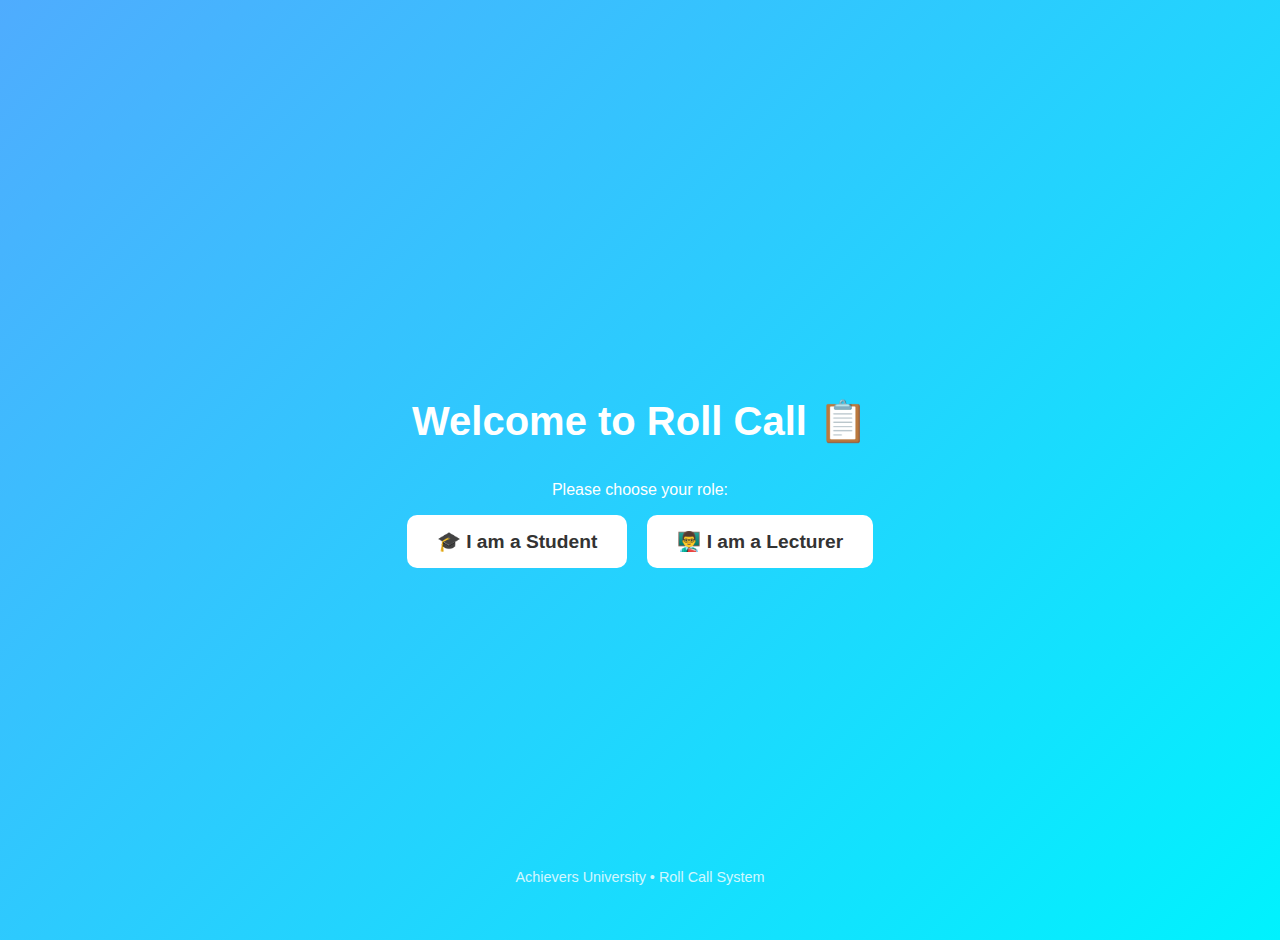
<file: index.html>
<!DOCTYPE html>
<html lang="en">
<head>
  <meta charset="UTF-8">
  <meta name="viewport" content="width=device-width, initial-scale=1.0">
  <title>Roll Call App</title>
  <link rel="stylesheet" href="style.css">
  <style>
    body {
      font-family: Arial, sans-serif;
      background: linear-gradient(135deg, #4facfe, #00f2fe);
      color: #fff;
      text-align: center;
      display: flex;
      flex-direction: column;
      justify-content: center;
      align-items: center;
      height: 100vh;
      margin: 0;
    }

    h1 {
      font-size: 2.5rem;
      margin-bottom: 20px;
    }

    .btn-container {
      display: flex;
      gap: 20px;
    }

    a {
      text-decoration: none;
    }

    .btn {
      background: #fff;
      color: #333;
      padding: 15px 30px;
      border-radius: 10px;
      font-size: 1.2rem;
      font-weight: bold;
      transition: 0.3s ease;
    }

    .btn:hover {
      background: #ffda77;
      transform: scale(1.05);
    }

    footer {
      position: absolute;
      bottom: 15px;
      font-size: 0.9rem;
      opacity: 0.8;
    }
  </style>
</head>
<body>
  <h1>Welcome to Roll Call 📋</h1>
  <p>Please choose your role:</p>

  <div class="btn-container">
    <a href="student-id.html" class="btn">🎓 I am a Student</a>
    <a href="lecturer-scan.html" class="btn">👨‍🏫 I am a Lecturer</a>
  </div>

  <footer>
    Achievers University • Roll Call System
  </footer>
</body>
</html>
</file>
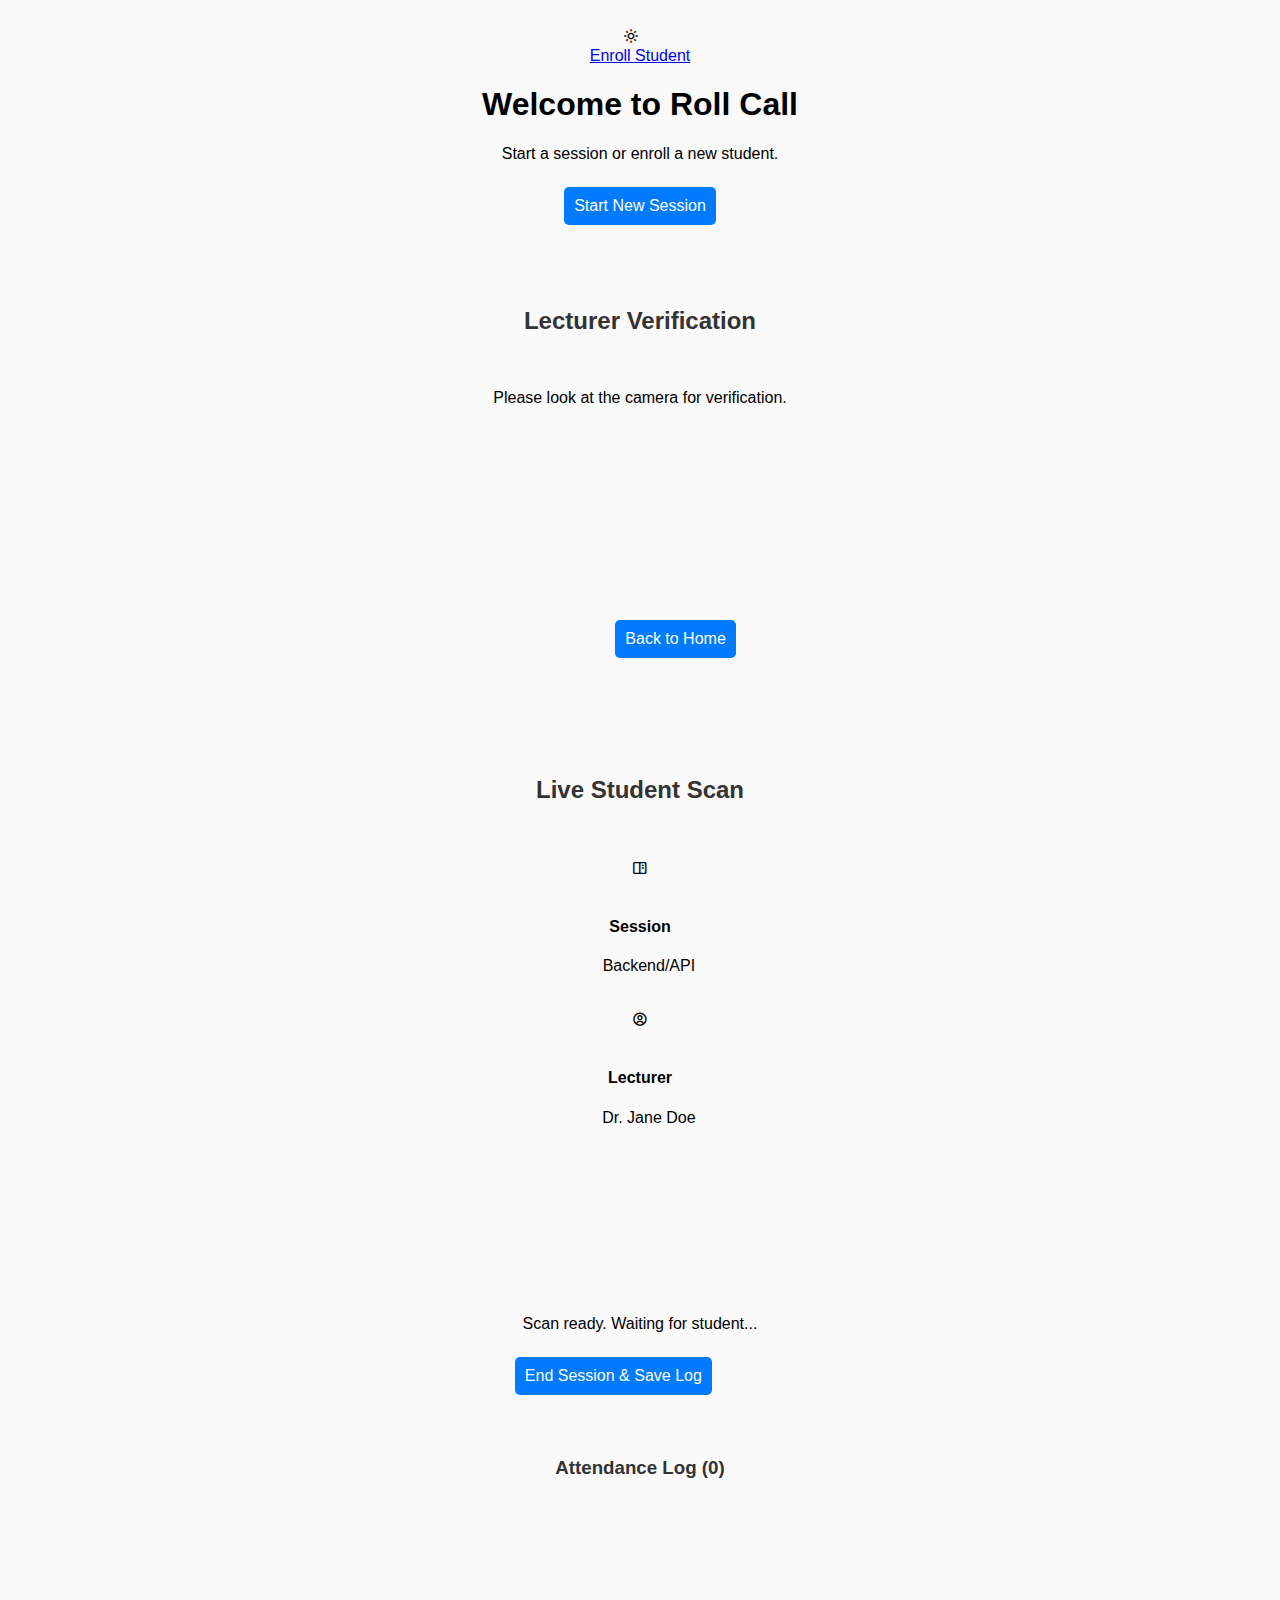
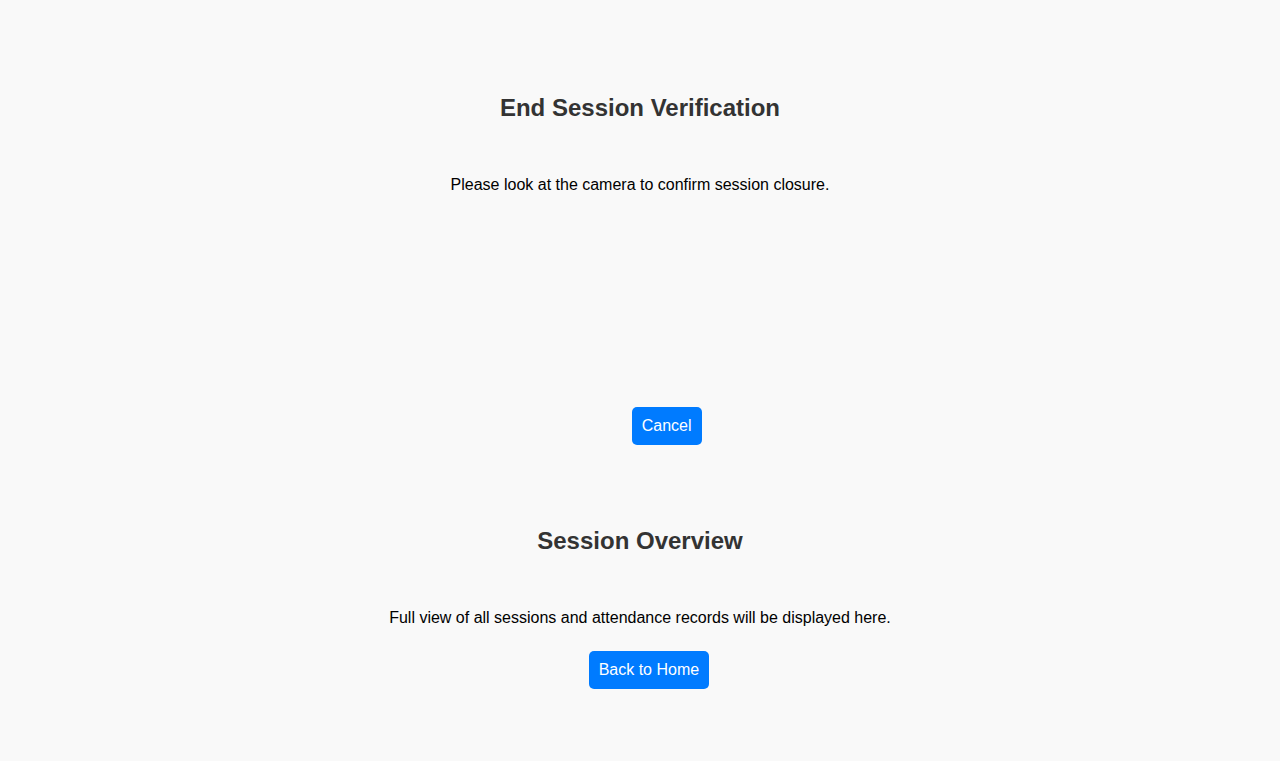
<file: frontend/pages/index.html>
<!DOCTYPE html>
<html lang="en">
<head>
<meta charset="UTF-8">
<meta name="viewport" content="width=device-width, initial-scale=1.0">
<title>Roll Call Demo</title>
<link rel="stylesheet" href="../style/style.css">
<link href='https://unpkg.com/boxicons@2.1.4/css/boxicons.min.css' rel='stylesheet'>
</head>
<body class="light">

<i id="themeToggle" class="theme-toggle bx bx-sun"></i>

        <section id="landing" class="page active">
    <a href="enroll.html" class="button-link" id="enroll-link">Enroll Student</a>
    <div class="page-content">
        <h1>Welcome to Roll Call</h1>
        <p>Start a session or enroll a new student.</p>
        <button id="startBtn">Start New Session</button> 
    </div>
</section>

        <section id="scan" class="page">
        <div class="page-content">
            <h2>Lecturer Verification</h2>
            <p class="feedback" id="scanFeedback">Please look at the camera for verification.</p>
            <video id="scanVideo" autoplay muted></video>
            <canvas id="scanCanvas" style="display: none;"></canvas>
            
            <div id="lecturerStatus" style="min-height: 20px; margin-top: 15px;">
            </div>
            
            <button class="backBtn" data-target="landing">Back to Home</button>
        </div>
    </section>

        <section id="attendance" class="page full-width-layout">
        <div class="attendance-main">
            <div class="camera-panel">
                <h2>Live Student Scan</h2>
                <div id="sessionInfoDisplay">
    <div class="info-item">
        <i class='bx bx-book-content'></i>
        <div class="info-text">
            <h4>Session</h4>
            <span id="sessionCourse">Backend/API</span>
        </div>
    </div>
    <div class="info-item">
        <i class='bx bx-user-circle'></i>
        <div class="info-text">
            <h4>Lecturer</h4>
            <span id="sessionLecturer">Dr. Jane Doe</span>
        </div>
    </div>
</div>
                <video id="studentScanVideo" autoplay muted></video>
                <p class="feedback" id="scanStatus">Scan ready. Waiting for student...</p>
<button id="endSessionBtn">End Session & Save Log</button>            </div>
            
            <div class="log-sidebar">
                <h3>Attendance Log (<span id="attendeeCount">0</span>)</h3>
                <ul id="attendanceList">
                    </ul>
            </div>
        </div>
    </section>

        <section id="endScan" class="page">
    <div class="page-content">
        <h2>End Session Verification</h2>
        <p class="feedback" id="endScanFeedback">Please look at the camera to confirm session closure.</p>
        <video id="endScanVideo" autoplay muted></video>
            <canvas id="endScanCanvas" style="display: none;"></canvas>
        
        <div id="endScanStatus" style="min-height: 20px; margin-top: 15px;">
            </div>
        
        <button class="backBtn" data-target="attendance">Cancel</button>
    </div>
</section>

        <section id="overview" class="page">
        <div class="page-content">
            <h2>Session Overview</h2>
            <p>Full view of all sessions and attendance records will be displayed here.</p>
            <button class="backBtn" data-target="landing">Back to Home</button>
        </div>
    </section>
    <script src="../js/page.js"></script>
    </body>
</html>
</file>
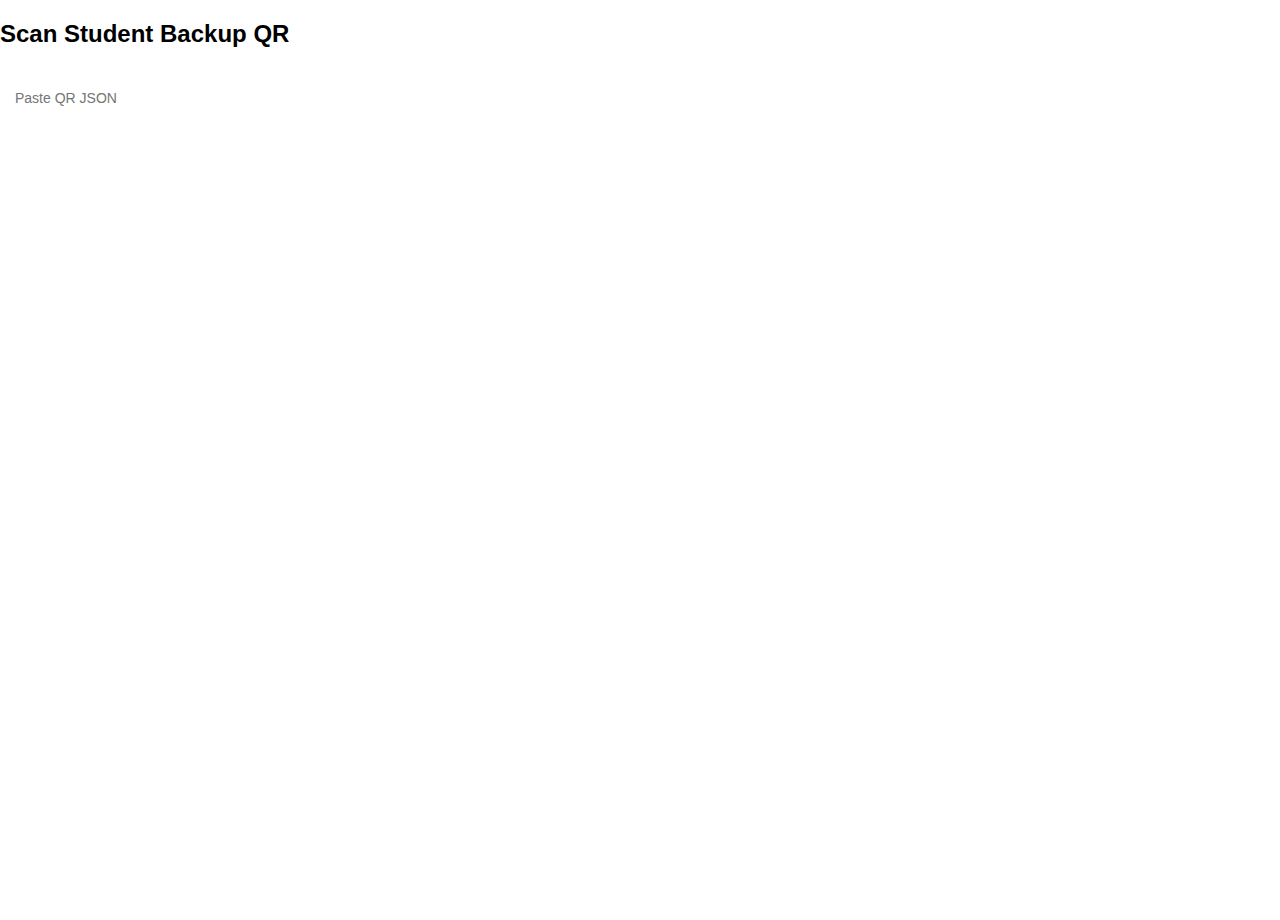
<file: archive/scanner.html>
<!DOCTYPE html>
<html lang="en">
<head>
  <meta charset="UTF-8">
  <title>Lecturer Scanner</title>
  <link rel="stylesheet" href="style.css">
</head>
<body>
 <h2>Scan Student Backup QR</h2>
<input type="text" id="qrInput" placeholder="Paste QR JSON">
<button onclick="verifyQr()">Verify QR</button>
<div id="result"></div>
<script src="scanner.js"></script>
</body>
</html>
</file>
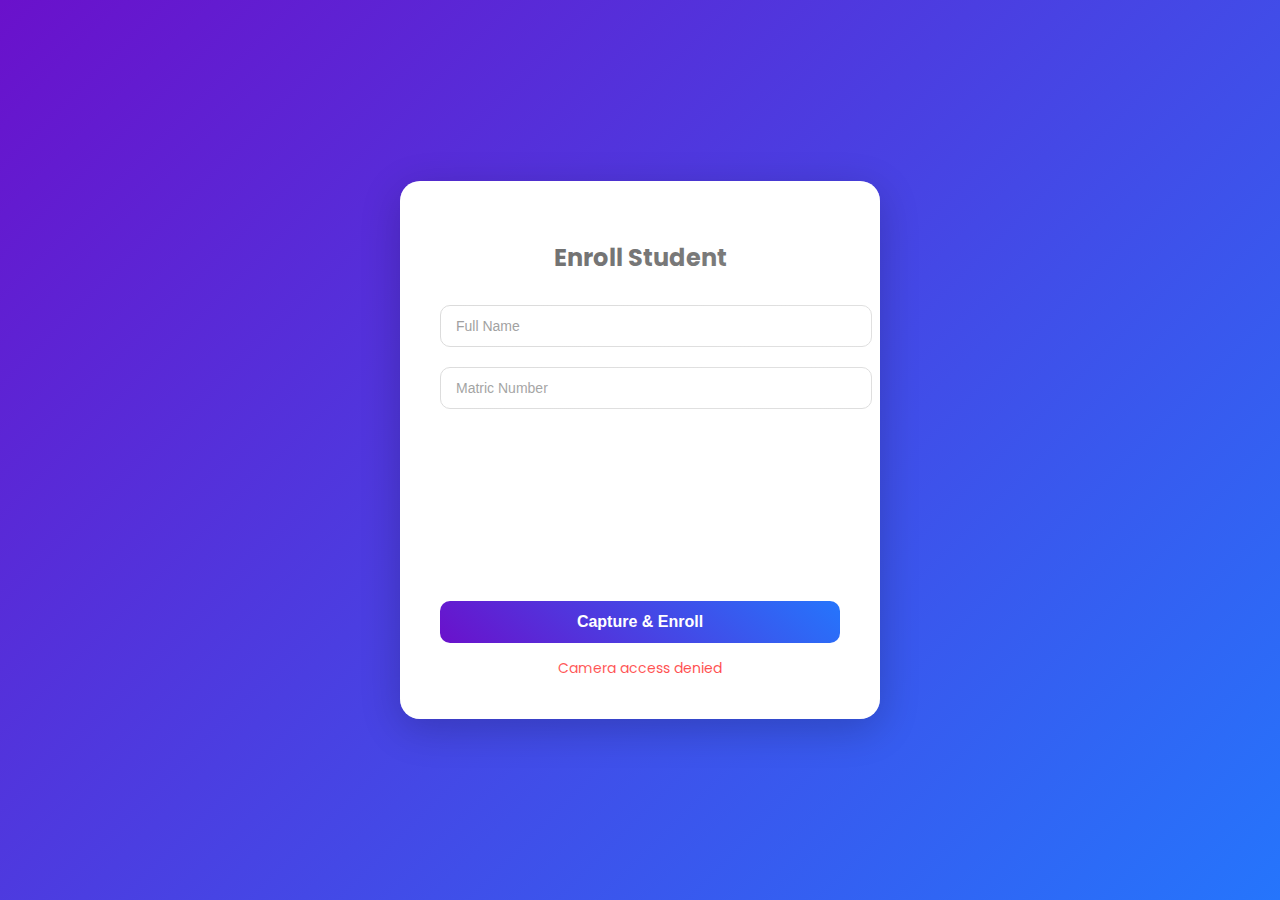
<file: frontend/archive/enroll.html>
<!DOCTYPE html>
<html lang="en">

<head>
    <meta charset="UTF-8">
    <meta name="viewport" content="width=device-width, initial-scale=1.0">
    <title>Face Attendance - Enroll</title>
    <link href="https://fonts.googleapis.com/css2?family=Poppins:wght@400;600&display=swap" rel="stylesheet">
    <style>
        body {
            margin: 0;
            font-family: 'Poppins', sans-serif;
            background: linear-gradient(135deg, #6a11cb, #2575fc);
            height: 100vh;
            display: flex;
            align-items: center;
            justify-content: center;
        }

        .card {
            background: #fff;
            padding: 40px;
            border-radius: 20px;
            box-shadow: 0 10px 40px rgba(0, 0, 0, 0.2);
            width: 400px;
            text-align: center;
            position: relative;
            overflow: hidden;
        }

        .card::before {
            content: '';
            position: absolute;
            top: -50%;
            left: -50%;
            width: 200%;
            height: 200%;
            background: linear-gradient(120deg, rgba(255, 255, 255, 0.1) 0%, rgba(255, 255, 255, 0.4) 50%, rgba(255, 255, 255, 0.1) 100%);
            transform: rotate(25deg);
            animation: shine 2s infinite;
        }

        @keyframes shine {
            0% {
                transform: rotate(25deg) translateX(-100%) translateY(-100%);
            }

            50% {
                transform: rotate(25deg) translateX(100%) translateY(100%);
            }

            100% {
                transform: rotate(25deg) translateX(-100%) translateY(-100%);
            }
        }

        h2 {
            margin-bottom: 20px;
            color: #333;
        }

        input[type="text"] {
            width: 100%;
            padding: 12px 15px;
            margin: 10px 0;
            border-radius: 10px;
            border: 1px solid #ccc;
            font-size: 14px;
            transition: all 0.3s ease;
        }

        input[type="text"]:focus {
            outline: none;
            border-color: #6a11cb;
            box-shadow: 0 0 10px rgba(106, 17, 203, 0.4);
        }

        button {
            width: 100%;
            padding: 12px;
            margin-top: 15px;
            background: linear-gradient(45deg, #6a11cb, #2575fc);
            border: none;
            border-radius: 10px;
            color: #fff;
            font-weight: 600;
            font-size: 16px;
            cursor: pointer;
            position: relative;
            overflow: hidden;
            transition: all 0.3s ease;
        }

        button:hover {
            transform: scale(1.05);
        }

        .message {
            margin-top: 15px;
            font-size: 14px;
            min-height: 20px;
        }

        video {
            border-radius: 10px;
            margin-top: 10px;
            width: 100%;
        }
    </style>
</head>

<body>

    <div class="card">
        <h2>Enroll Student</h2>
        <input type="text" id="name" placeholder="Full Name" required>
        <input type="text" id="matric_no" placeholder="Matric Number" required>
        <video id="video" autoplay playsinline></video>
        <button id="captureBtn">Capture & Enroll</button>
        <div class="message" id="message"></div>
    </div>

    <script>
        const video = document.getElementById('video');
        const captureBtn = document.getElementById('captureBtn');
        const messageEl = document.getElementById('message');

        // Access webcam
        navigator.mediaDevices.getUserMedia({ video: true })
            .then(stream => { video.srcObject = stream; })
            .catch(err => { messageEl.textContent = 'Camera access denied'; messageEl.style.color = "red"; });

        // Capture frame and send to backend
        captureBtn.addEventListener('click', async () => {
            const name = document.getElementById('name').value.trim();
            const matric_no = document.getElementById('matric_no').value.trim();
            if (!name || !matric_no) {
                messageEl.textContent = "Fill all fields";
                messageEl.style.color = "red";
                return;
            }

            // Make sure video has loaded
            if (video.videoWidth === 0 || video.videoHeight === 0) {
                messageEl.textContent = "Video not ready. Try again.";
                messageEl.style.color = "red";
                return;
            }

            // Draw video frame to canvas
            const canvas = document.createElement('canvas');
            canvas.width = video.videoWidth;
            canvas.height = video.videoHeight;
            const ctx = canvas.getContext('2d');
            ctx.drawImage(video, 0, 0, canvas.width, canvas.height);

            canvas.toBlob(async (blob) => {
                const formData = new FormData();
                formData.append('name', name);
                formData.append('matric_no', matric_no);
                formData.append('file', blob, 'capture.jpg');

                messageEl.textContent = "Uploading...";
                messageEl.style.color = "black";

                try {
                    const res = await fetch("http://localhost:8000/students/enroll", {
                        method: "POST",
                        body: formData
                    });

                    const result = await res.json();

                    if (result.student_id) {
                        messageEl.textContent = `Success! Student ID: ${result.student_id}`;
                        messageEl.style.color = "green";

                        // Clear inputs
                        document.getElementById('name').value = "";
                        document.getElementById('matric_no').value = "";
                    } else if (result.error) {
                        messageEl.textContent = `Error: ${result.error}`;
                        messageEl.style.color = "red";
                    } else {
                        messageEl.textContent = "Unknown response from server";
                        messageEl.style.color = "red";
                    }

                } catch (err) {
                    messageEl.textContent = `Error: ${err.message}`;
                    messageEl.style.color = "red";
                }
            }, 'image/jpeg', 0.95);
        });
    </script>

</body>

</html>
</file>
<file: style.css>
body {
  font-family: Arial, sans-serif;
  text-align: center;
  padding: 20px;
  background: #f9f9f9;
}

h2, h3 {
  color: #333;
}

input, button {
  padding: 10px;
  margin: 8px;
  font-size: 16px;
}

button {
  cursor: pointer;
  background: #007BFF;
  color: white;
  border: none;
  border-radius: 5px;
}

button:hover {
  background: #0056b3;
}

#qrcode {
  margin-top: 20px;
}
</file>
<file: frontend/style/style.css>
body {
  font-family: Arial, sans-serif;
  text-align: center;
  padding: 20px;
  background: #f9f9f9;
}

h2, h3 {
  color: #333;
}

input, button {
  padding: 10px;
  margin: 8px;
  font-size: 16px;
}

button {
  cursor: pointer;
  background: #007BFF;
  color: white;
  border: none;
  border-radius: 5px;
}

button:hover {
  background: #0056b3;
}

#qrcode {
  margin-top: 20px;
}
</file>
<file: archive/style.css>
/* ======================== */
/* === THEME VARIABLES === */
/* ======================== */

/* The complex SVG pattern provided by the user, URL-encoded */
/* Note: The 'fill' property needs to be modified in the data URI for theming. */
/* Original fill='%23000000' (black) */
:root {
    --svg-pattern: url("data:image/svg+xml,%3Csvg xmlns='http://www.w3.org/2000/svg' viewBox='0 0 304 304' width='304' height='304'%3E%3Cpath fill='[FILL_COLOR]' fill-opacity='1' d='M44.1 224a5 5 0 1 1 0 2H0v-2h44.1zm160 48a5 5 0 1 1 0 2H82v-2h122.1zm57.8-46a5 5 0 1 1 0-2H304v2h-42.1zm0 16a5 5 0 1 1 0-2H304v2h-42.1zm6.2-114a5 5 0 1 1 0 2h-86.2a5 5 0 1 1 0-2h86.2zm-256-48a5 5 0 1 1 0 2H0v-2h12.1zm185.8 34a5 5 0 1 1 0-2h86.2a5 5 0 1 1 0 2h-86.2zM258 12.1a5 5 0 1 1-2 0V0h2v12.1zm-64 208a5 5 0 1 1-2 0v-54.2a5 5 0 1 1 2 0v54.2zm48-198.2V80h62v2h-64V21.9a5 5 0 1 1 2 0zm16 16V64h46v2h-48V37.9a5 5 0 1 1 2 0zm-128 96V208h16v12.1a5 5 0 1 1-2 0V210h-16v-76.1a5 5 0 1 1 2 0zm-5.9-21.9a5 5 0 1 1 0 2H114v48H85.9a5 5 0 1 1 0-2H112v-48h12.1zm-6.2 130a5 5 0 1 1 0-2H176v-74.1a5 5 0 1 1 2 0V242h-60.1zm-16-64a5 5 0 1 1 0-2H114v48h10.1a5 5 0 1 1 0 2H112v-48h-10.1zM66 284.1a5 5 0 1 1-2 0V274H50v30h-2v-32h18v12.1zM236.1 176a5 5 0 1 1 0 2H226v94h48v32h-2v-30h-48v-98h12.1zm25.8-30a5 5 0 1 1 0-2H274v44.1a5 5 0 1 1-2 0V146h-10.1zm-64 96a5 5 0 1 1 0-2H208v-80h16v-14h-42.1a5 5 0 1 1 0-2H226v18h-16v80h-12.1zm86.2-210a5 5 0 1 1 0 2H272V0h2v32h10.1zM98 101.9V146H53.9a5 5 0 1 1 0-2H96v-42.1a5 5 0 1 1 2 0zM53.9 34a5 5 0 1 1 0-2H80V0h2v34H53.9zm60.1 3.9V66H82v64H69.9a5 5 0 1 1 0-2H80V64h32V37.9a5 5 0 1 1 2 0zM101.9 82a5 5 0 1 1 0-2H128V37.9a5 5 0 1 1 2 0V82h-28.1zm16-64a5 5 0 1 1 0-2H146v44.1a5 5 0 1 1-2 0V18h-26.1zm102.2 270a5 5 0 1 1 0 2H98v14h-2v-16h124.1zM242 149.9V160h16v34h-16v62h48v48h-2v-46h-48v-66h16v-30h-16v-12.1a5 5 0 1 1 2 0zM53.9 18a5 5 0 1 1 0-2H64V2H48V0h18v18H53.9zm112 32a5 5 0 1 1 0-2H192V0h50v2h-48v48h-28.1zm-48-48a5 5 0 0 1-9.8-2h2.07a3 3 0 1 0 5.66 0H178v34h-18V21.9a5 5 0 1 1 2 0V32h14V2h-58.1zm0 96a5 5 0 1 1 0-2H137l32-32h39V21.9a5 5 0 1 1 2 0V66h-40.17l-32 32H117.9zm28.1 90.1a5 5 0 1 1-2 0v-76.51L175.59 80H224V21.9a5 5 0 1 1 2 0V82h-49.59L146 112.41v75.69zm16 32a5 5 0 1 1-2 0v-99.51L184.59 96H300.1a5 5 0 0 1 3.9-3.9v2.07a3 3 0 0 0 0 5.66v2.07a5 5 0 0 1-3.9-3.9H185.41L162 121.41v98.69zm-144-64a5 5 0 1 1-2 0v-3.51l48-48V48h32V0h2v50H66v55.41l-48 48v2.69zM50 53.9v43.51l-48 48V208h26.1a5 5 0 1 1 0 2H0v-65.41l48-48V53.9a5 5 0 1 1 2 0zm-16 16V89.41l-34 34v-2.82l32-32V69.9a5 5 0 1 1 2 0zM12.1 32a5 5 0 1 1 0 2H9.41L0 43.41V40.6L8.59 32h3.51zm265.8 18a5 5 0 1 1 0-2h18.69l7.41-7.41v2.82L297.41 50H277.9zm-16 160a5 5 0 1 1 0-2H288v-71.41l16-16v2.82l-14 14V210h-28.1zm-208 32a5 5 0 1 1 0-2H64v-22.59L40.59 194H21.9a5 5 0 1 1 0-2H41.41L66 216.59V242H53.9zm150.2 14a5 5 0 1 1 0 2H96v-56.6L56.6 162H37.9a5 5 0 1 1 0-2h19.5L98 200.6V256h106.1zm-150.2 2a5 5 0 1 1 0-2H80v-46.59L48.59 178H21.9a5 5 0 1 1 0-2H49.41L82 208.59V258H53.9zM34 39.8v1.61L9.41 66H0v-2h8.59L32 40.59V0h2v39.8zM2 300.1a5 5 0 0 1 3.9 3.9H3.83A3 3 0 0 0 0 302.17V256h18v48h-2v-46H2v42.1zM34 241v63h-2v-62H0v-2h34v1zM17 18H0v-2h16V0h2v18h-1zm273-2h14v2h-16V0h2v16zm-32 273v15h-2v-14h-14v14h-2v-16h18v1zM0 92.1A5.02 5.02 0 0 1 6 97a5 5 0 0 1-6 4.9v-2.07a3 3 0 1 0 0-5.66V92.1zM80 272h2v32h-2v-32zm37.9 32h-2.07a3 3 0 0 0-5.66 0h-2.07a5 5 0 0 1 9.8 0zM5.9 0A5.02 5.02 0 0 1 0 5.9V3.83A3 3 0 0 0 3.83 0H5.9zm294.2 0h2.07A3 3 0 0 0 304 3.83V5.9a5 5 0 0 1-3.9-5.9zm3.9 300.1v2.07a3 3 0 0 0-1.83 1.83h-2.07a5 5 0 0 1 3.9-3.9zM97 100a3 3 0 1 0 0-6 3 3 0 0 0 0 6zm0-16a3 3 0 1 0 0-6 3 3 0 0 0 0 6zm16 16a3 3 0 1 0 0-6 3 3 0 0 0 0 6zm16 16a3 3 0 1 0 0-6 3 3 0 0 0 0 6zm0 16a3 3 0 1 0 0-6 3 3 0 0 0 0 6zm-48 32a3 3 0 1 0 0-6 3 3 0 0 0 0 6zm16 16a3 3 0 1 0 0-6 3 3 0 0 0 0 6zm32 48a3 3 0 1 0 0-6 3 3 0 0 0 0 6zm-16 16a3 3 0 1 0 0-6 3 3 0 0 0 0 6zm32-16a3 3 0 1 0 0-6 3 3 0 0 0 0 6zm0-32a3 3 0 1 0 0-6 3 3 0 0 0 0 6zm16 32a3 3 0 1 0 0-6 3 3 0 0 0 0 6zm32 16a3 3 0 1 0 0-6 3 3 0 0 0 0 6zm0-16a3 3 0 1 0 0-6 3 3 0 0 0 0 6zm-16-64a3 3 0 1 0 0-6 3 3 0 0 0 0 6zm16 0a3 3 0 1 0 0-6 3 3 0 0 0 0 6zm16 96a3 3 0 1 0 0-6 3 3 0 0 0 0 6zm0 16a3 3 0 1 0 0-6 3 3 0 0 0 0 6zm16 16a3 3 0 1 0 0-6 3 3 0 0 0 0 6zm16-144a3 3 0 1 0 0-6 3 3 0 0 0 0 6zm0 32a3 3 0 1 0 0-6 3 3 0 0 0 0 6zm16-32a3 3 0 1 0 0-6 3 3 0 0 0 0 6zm16-16a3 3 0 1 0 0-6 3 3 0 0 0 0 6zm-96 0a3 3 0 1 0 0-6 3 3 0 0 0 0 6zm0 16a3 3 0 1 0 0-6 3 3 0 0 0 0 6zm16-32a3 3 0 1 0 0-6 3 3 0 0 0 0 6zm96 0a3 3 0 1 0 0-6 3 3 0 0 0 0 6zm-16-64a3 3 0 1 0 0-6 3 3 0 0 0 0 6zm16-16a3 3 0 1 0 0-6 3 3 0 0 0 0 6zm-32 0a3 3 0 1 0 0-6 3 3 0 0 0 0 6zm0-16a3 3 0 1 0 0-6 3 3 0 0 0 0 6zm-16 0a3 3 0 1 0 0-6 3 3 0 0 0 0 6zm-16 0a3 3 0 1 0 0-6 3 3 0 0 0 0 6zm-16 0a3 3 0 1 0 0-6 3 3 0 0 0 0 6zM49 36a3 3 0 1 0 0-6 3 3 0 0 0 0 6zm-32 0a3 3 0 1 0 0-6 3 3 0 0 0 0 6zm32 16a3 3 0 1 0 0-6 3 3 0 0 0 0 6zM33 68a3 3 0 1 0 0-6 3 3 0 0 0 0 6zm16-48a3 3 0 1 0 0-6 3 3 0 0 0 0 6zm0 240a3 3 0 1 0 0-6 3 3 0 0 0 0 6zm16 32a3 3 0 1 0 0-6 3 3 0 0 0 0 6zm-16-64a3 3 0 1 0 0-6 3 3 0 0 0 0 6zm0 16a3 3 0 1 0 0-6 3 3 0 0 0 0 6zm-16-32a3 3 0 1 0 0-6 3 3 0 0 0 0 6zm80-176a3 3 0 1 0 0-6 3 3 0 0 0 0 6zm16 0a3 3 0 1 0 0-6 3 3 0 0 0 0 6zm-16-16a3 3 0 1 0 0-6 3 3 0 0 0 0 6zm32 48a3 3 0 1 0 0-6 3 3 0 0 0 0 6zm16-16a3 3 0 1 0 0-6 3 3 0 0 0 0 6zm0-32a3 3 0 1 0 0-6 3 3 0 0 0 0 6zm112 176a3 3 0 1 0 0-6 3 3 0 0 0 0 6zm-16 16a3 3 0 1 0 0-6 3 3 0 0 0 0 6zm0 16a3 3 0 1 0 0-6 3 3 0 0 0 0 6zm0 16a3 3 0 1 0 0-6 3 3 0 0 0 0 6zM17 180a3 3 0 1 0 0-6 3 3 0 0 0 0 6zm0 16a3 3 0 1 0 0-6 3 3 0 0 0 0 6zm0-32a3 3 0 1 0 0-6 3 3 0 0 0 0 6zm16 0a3 3 0 1 0 0-6 3 3 0 0 0 0 6zM17 84a3 3 0 1 0 0-6 3 3 0 0 0 0 6zm32 64a3 3 0 1 0 0-6 3 3 0 0 0 0 6zm16-16a3 3 0 1 0 0-6 3 3 0 0 0 0 6z'%3E%3C/path%3E%3C/svg%3E") no-repeat;
    --svg-size: 304px 304px;
}

/* ---------------------------------------------------- */
/* --- LIGHT MODE: White background, subtle grey pattern --- */
/* ---------------------------------------------------- */
.light {
    --bg-color: #ffffff;
    --text-color: #333;
    --input-bg: #fff;
    --input-border: #ccc;
    --card-bg: #fff;
    --shadow-color: rgba(0, 0, 0, 0.2);
    --primary-color: #007BFF;
    --primary-hover: #0056b3;
    
    /* Light grey fill for the SVG pattern (%23f0f0f0) */
    background-color: var(--bg-color);
    background-image: var(--svg-pattern, url("data:image/svg+xml,%3Csvg xmlns='http://www.w3.org/2000/svg' viewBox='0 0 304 304' width='304' height='304'%3E%3Cpath fill='%23f0f0f0' fill-opacity='1' d='M44.1 224a5 5 0 1 1 0 2H0v-2h44.1zm160 48a5 5 0 1 1 0 2H82v-2h122.1zm57.8-46a5 5 0 1 1 0-2H304v2h-42.1zm0 16a5 5 0 1 1 0-2H304v2h-42.1zm6.2-114a5 5 0 1 1 0 2h-86.2a5 5 0 1 1 0-2h86.2zm-256-48a5 5 0 1 1 0 2H0v-2h12.1zm185.8 34a5 5 0 1 1 0-2h86.2a5 5 0 1 1 0 2h-86.2zM258 12.1a5 5 0 1 1-2 0V0h2v12.1zm-64 208a5 5 0 1 1-2 0v-54.2a5 5 0 1 1 2 0v54.2zm48-198.2V80h62v2h-64V21.9a5 5 0 1 1 2 0zm16 16V64h46v2h-48V37.9a5 5 0 1 1 2 0zm-128 96V208h16v12.1a5 5 0 1 1-2 0V210h-16v-76.1a5 5 0 1 1 2 0zm-5.9-21.9a5 5 0 1 1 0 2H114v48H85.9a5 5 0 1 1 0-2H112v-48h12.1zm-6.2 130a5 5 0 1 1 0-2H176v-74.1a5 5 0 1 1 2 0V242h-60.1zm-16-64a5 5 0 1 1 0-2H114v48h10.1a5 5 0 1 1 0 2H112v-48h-10.1zM66 284.1a5 5 0 1 1-2 0V274H50v30h-2v-32h18v12.1zM236.1 176a5 5 0 1 1 0 2H226v94h48v32h-2v-30h-48v-98h12.1zm25.8-30a5 5 0 1 1 0-2H274v44.1a5 5 0 1 1-2 0V146h-10.1zm-64 96a5 5 0 1 1 0-2H208v-80h16v-14h-42.1a5 5 0 1 1 0-2H226v18h-16v80h-12.1zm86.2-210a5 5 0 1 1 0 2H272V0h2v32h10.1zM98 101.9V146H53.9a5 5 0 1 1 0-2H96v-42.1a5 5 0 1 1 2 0zM53.9 34a5 5 0 1 1 0-2H80V0h2v34H53.9zm60.1 3.9V66H82v64H69.9a5 5 0 1 1 0-2H80V64h32V37.9a5 5 0 1 1 2 0zM101.9 82a5 5 0 1 1 0-2H128V37.9a5 5 0 1 1 2 0V82h-28.1zm16-64a5 5 0 1 1 0-2H146v44.1a5 5 0 1 1-2 0V18h-26.1zm102.2 270a5 5 0 1 1 0 2H98v14h-2v-16h124.1zM242 149.9V160h16v34h-16v62h48v48h-2v-46h-48v-66h16v-30h-16v-12.1a5 5 0 1 1 2 0zM53.9 18a5 5 0 1 1 0-2H64V2H48V0h18v18H53.9zm112 32a5 5 0 1 1 0-2H192V0h50v2h-48v48h-28.1zm-48-48a5 5 0 0 1-9.8-2h2.07a3 3 0 1 0 5.66 0H178v34h-18V21.9a5 5 0 1 1 2 0V32h14V2h-58.1zm0 96a5 5 0 1 1 0-2H137l32-32h39V21.9a5 5 0 1 1 2 0V66h-40.17l-32 32H117.9zm28.1 90.1a5 5 0 1 1-2 0v-76.51L175.59 80H224V21.9a5 5 0 1 1 2 0V82h-49.59L146 112.41v75.69zm16 32a5 5 0 1 1-2 0v-99.51L184.59 96H300.1a5 5 0 0 1 3.9-3.9v2.07a3 3 0 0 0 0 5.66v2.07a5 5 0 0 1-3.9-3.9H185.41L162 121.41v98.69zm-144-64a5 5 0 1 1-2 0v-3.51l48-48V48h32V0h2v50H66v55.41l-48 48v2.69zM50 53.9v43.51l-48 48V208h26.1a5 5 0 1 1 0 2H0v-65.41l48-48V53.9a5 5 0 1 1 2 0zm-16 16V89.41l-34 34v-2.82l32-32V69.9a5 5 0 1 1 2 0zM12.1 32a5 5 0 1 1 0 2H9.41L0 43.41V40.6L8.59 32h3.51zm265.8 18a5 5 0 1 1 0-2h18.69l7.41-7.41v2.82L297.41 50H277.9zm-16 160a5 5 0 1 1 0-2H288v-71.41l16-16v2.82l-14 14V210h-28.1zm-208 32a5 5 0 1 1 0-2H64v-22.59L40.59 194H21.9a5 5 0 1 1 0-2H41.41L66 216.59V242H53.9zm150.2 14a5 5 0 1 1 0 2H96v-56.6L56.6 162H37.9a5 5 0 1 1 0-2h19.5L98 200.6V256h106.1zm-150.2 2a5 5 0 1 1 0-2H80v-46.59L48.59 178H21.9a5 5 0 1 1 0-2H49.41L82 208.59V258H53.9zM34 39.8v1.61L9.41 66H0v-2h8.59L32 40.59V0h2v39.8zM2 300.1a5 5 0 0 1 3.9 3.9H3.83A3 3 0 0 0 0 302.17V256h18v48h-2v-46H2v42.1zM34 241v63h-2v-62H0v-2h34v1zM17 18H0v-2h16V0h2v18h-1zm273-2h14v2h-16V0h2v16zm-32 273v15h-2v-14h-14v14h-2v-16h18v1zM0 92.1A5.02 5.02 0 0 1 6 97a5 5 0 0 1-6 4.9v-2.07a3 3 0 1 0 0-5.66V92.1zM80 272h2v32h-2v-32zm37.9 32h-2.07a3 3 0 0 0-5.66 0h-2.07a5 5 0 0 1 9.8 0zM5.9 0A5.02 5.02 0 0 1 0 5.9V3.83A3 3 0 0 0 3.83 0H5.9zm294.2 0h2.07A3 3 0 0 0 304 3.83V5.9a5 5 0 0 1-3.9-5.9zm3.9 300.1v2.07a3 3 0 0 0-1.83 1.83h-2.07a5 5 0 0 1 3.9-3.9zM97 100a3 3 0 1 0 0-6 3 3 0 0 0 0 6zm0-16a3 3 0 1 0 0-6 3 3 0 0 0 0 6zm16 16a3 3 0 1 0 0-6 3 3 0 0 0 0 6zm16 16a3 3 0 1 0 0-6 3 3 0 0 0 0 6zm0 16a3 3 0 1 0 0-6 3 3 0 0 0 0 6zm-48 32a3 3 0 1 0 0-6 3 3 0 0 0 0 6zm16 16a3 3 0 1 0 0-6 3 3 0 0 0 0 6zm32 48a3 3 0 1 0 0-6 3 3 0 0 0 0 6zm-16 16a3 3 0 1 0 0-6 3 3 0 0 0 0 6zm32-16a3 3 0 1 0 0-6 3 3 0 0 0 0 6zm0-32a3 3 0 1 0 0-6 3 3 0 0 0 0 6zm16 32a3 3 0 1 0 0-6 3 3 0 0 0 0 6zm32 16a3 3 0 1 0 0-6 3 3 0 0 0 0 6zm0-16a3 3 0 1 0 0-6 3 3 0 0 0 0 6zm-16-64a3 3 0 1 0 0-6 3 3 0 0 0 0 6zm16 0a3 3 0 1 0 0-6 3 3 0 0 0 0 6zm16 96a3 3 0 1 0 0-6 3 3 0 0 0 0 6zm0 16a3 3 0 1 0 0-6 3 3 0 0 0 0 6zm16 16a3 3 0 1 0 0-6 3 3 0 0 0 0 6zm16-144a3 3 0 1 0 0-6 3 3 0 0 0 0 6zm0 32a3 3 0 1 0 0-6 3 3 0 0 0 0 6zm16-32a3 3 0 1 0 0-6 3 3 0 0 0 0 6zm16-16a3 3 0 1 0 0-6 3 3 0 0 0 0 6zm-96 0a3 3 0 1 0 0-6 3 3 0 0 0 0 6zm0 16a3 3 0 1 0 0-6 3 3 0 0 0 0 6zm16-32a3 3 0 1 0 0-6 3 3 0 0 0 0 6zm96 0a3 3 0 1 0 0-6 3 3 0 0 0 0 6zm-16-64a3 3 0 1 0 0-6 3 3 0 0 0 0 6zm16-16a3 3 0 1 0 0-6 3 3 0 0 0 0 6zm-32 0a3 3 0 1 0 0-6 3 3 0 0 0 0 6zm0-16a3 3 0 1 0 0-6 3 3 0 0 0 0 6zm-16 0a3 3 0 1 0 0-6 3 3 0 0 0 0 6zm-16 0a3 3 0 1 0 0-6 3 3 0 0 0 0 6zm-16 0a3 3 0 1 0 0-6 3 3 0 0 0 0 6zM49 36a3 3 0 1 0 0-6 3 3 0 0 0 0 6zm-32 0a3 3 0 1 0 0-6 3 3 0 0 0 0 6zm32 16a3 3 0 1 0 0-6 3 3 0 0 0 0 6zM33 68a3 3 0 1 0 0-6 3 3 0 0 0 0 6zm16-48a3 3 0 1 0 0-6 3 3 0 0 0 0 6zm0 240a3 3 0 1 0 0-6 3 3 0 0 0 0 6zm16 32a3 3 0 1 0 0-6 3 3 0 0 0 0 6zm-16-64a3 3 0 1 0 0-6 3 3 0 0 0 0 6zm0 16a3 3 0 1 0 0-6 3 3 0 0 0 0 6zm-16-32a3 3 0 1 0 0-6 3 3 0 0 0 0 6zm80-176a3 3 0 1 0 0-6 3 3 0 0 0 0 6zm16 0a3 3 0 1 0 0-6 3 3 0 0 0 0 6zm-16-16a3 3 0 1 0 0-6 3 3 0 0 0 0 6zm32 48a3 3 0 1 0 0-6 3 3 0 0 0 0 6zm16-16a3 3 0 1 0 0-6 3 3 0 0 0 0 6zm0-32a3 3 0 1 0 0-6 3 3 0 0 0 0 6zm112 176a3 3 0 1 0 0-6 3 3 0 0 0 0 6zm-16 16a3 3 0 1 0 0-6 3 3 0 0 0 0 6zm0 16a3 3 0 1 0 0-6 3 3 0 0 0 0 6zm0 16a3 3 0 1 0 0-6 3 3 0 0 0 0 6zM17 180a3 3 0 1 0 0-6 3 3 0 0 0 0 6zm0 16a3 3 0 1 0 0-6 3 3 0 0 0 0 6zm0-32a3 3 0 1 0 0-6 3 3 0 0 0 0 6zm16 0a3 3 0 1 0 0-6 3 3 0 0 0 0 6zM17 84a3 3 0 1 0 0-6 3 3 0 0 0 0 6zm32 64a3 3 0 1 0 0-6 3 3 0 0 0 0 6zm16-16a3 3 0 1 0 0-6 3 3 0 0 0 0 6z'%3E%3C/path%3E%3C/svg%3E"));
    background-repeat: repeat;
    background-size: var(--svg-size);
}

/* --------------------------------------------------- */
/* --- DARK MODE: Dark background, darker grey pattern --- */
/* --------------------------------------------------- */
.dark {
    --bg-color: #121212;
    --text-color: #e0e0e0;
    --input-bg: #2b2b2b;
    --input-border: #444;
    --card-bg: #1e1e1e;
    --shadow-color: rgba(0, 0, 0, 0.7);
    --primary-color: #8c73ff;
    --primary-hover: #6e58d6;

    /* Dark grey fill for the SVG pattern (%23222222) */
    background-color: var(--bg-color);
    background-image: var(--svg-pattern, url("data:image/svg+xml,%3Csvg xmlns='http://www.w3.org/2000/svg' viewBox='0 0 304 304' width='304' height='304'%3E%3Cpath fill='%23222222' fill-opacity='1' d='M44.1 224a5 5 0 1 1 0 2H0v-2h44.1zm160 48a5 5 0 1 1 0 2H82v-2h122.1zm57.8-46a5 5 0 1 1 0-2H304v2h-42.1zm0 16a5 5 0 1 1 0-2H304v2h-42.1zm6.2-114a5 5 0 1 1 0 2h-86.2a5 5 0 1 1 0-2h86.2zm-256-48a5 5 0 1 1 0 2H0v-2h12.1zm185.8 34a5 5 0 1 1 0-2h86.2a5 5 0 1 1 0 2h-86.2zM258 12.1a5 5 0 1 1-2 0V0h2v12.1zm-64 208a5 5 0 1 1-2 0v-54.2a5 5 0 1 1 2 0v54.2zm48-198.2V80h62v2h-64V21.9a5 5 0 1 1 2 0zm16 16V64h46v2h-48V37.9a5 5 0 1 1 2 0zm-128 96V208h16v12.1a5 5 0 1 1-2 0V210h-16v-76.1a5 5 0 1 1 2 0zm-5.9-21.9a5 5 0 1 1 0 2H114v48H85.9a5 5 0 1 1 0-2H112v-48h12.1zm-6.2 130a5 5 0 1 1 0-2H176v-74.1a5 5 0 1 1 2 0V242h-60.1zm-16-64a5 5 0 1 1 0-2H114v48h10.1a5 5 0 1 1 0 2H112v-48h-10.1zM66 284.1a5 5 0 1 1-2 0V274H50v30h-2v-32h18v12.1zM236.1 176a5 5 0 1 1 0 2H226v94h48v32h-2v-30h-48v-98h12.1zm25.8-30a5 5 0 1 1 0-2H274v44.1a5 5 0 1 1-2 0V146h-10.1zm-64 96a5 5 0 1 1 0-2H208v-80h16v-14h-42.1a5 5 0 1 1 0-2H226v18h-16v80h-12.1zm86.2-210a5 5 0 1 1 0 2H272V0h2v32h10.1zM98 101.9V146H53.9a5 5 0 1 1 0-2H96v-42.1a5 5 0 1 1 2 0zM53.9 34a5 5 0 1 1 0-2H80V0h2v34H53.9zm60.1 3.9V66H82v64H69.9a5 5 0 1 1 0-2H80V64h32V37.9a5 5 0 1 1 2 0zM101.9 82a5 5 0 1 1 0-2H128V37.9a5 5 0 1 1 2 0V82h-28.1zm16-64a5 5 0 1 1 0-2H146v44.1a5 5 0 1 1-2 0V18h-26.1zm102.2 270a5 5 0 1 1 0 2H98v14h-2v-16h124.1zM242 149.9V160h16v34h-16v62h48v48h-2v-46h-48v-66h16v-30h-16v-12.1a5 5 0 1 1 2 0zM53.9 18a5 5 0 1 1 0-2H64V2H48V0h18v18H53.9zm112 32a5 5 0 1 1 0-2H192V0h50v2h-48v48h-28.1zm-48-48a5 5 0 0 1-9.8-2h2.07a3 3 0 1 0 5.66 0H178v34h-18V21.9a5 5 0 1 1 2 0V32h14V2h-58.1zm0 96a5 5 0 1 1 0-2H137l32-32h39V21.9a5 5 0 1 1 2 0V66h-40.17l-32 32H117.9zm28.1 90.1a5 5 0 1 1-2 0v-76.51L175.59 80H224V21.9a5 5 0 1 1 2 0V82h-49.59L146 112.41v75.69zm16 32a5 5 0 1 1-2 0v-99.51L184.59 96H300.1a5 5 0 0 1 3.9-3.9v2.07a3 3 0 0 0 0 5.66v2.07a5 5 0 0 1-3.9-3.9H185.41L162 121.41v98.69zm-144-64a5 5 0 1 1-2 0v-3.51l48-48V48h32V0h2v50H66v55.41l-48 48v2.69zM50 53.9v43.51l-48 48V208h26.1a5 5 0 1 1 0 2H0v-65.41l48-48V53.9a5 5 0 1 1 2 0zm-16 16V89.41l-34 34v-2.82l32-32V69.9a5 5 0 1 1 2 0zM12.1 32a5 5 0 1 1 0 2H9.41L0 43.41V40.6L8.59 32h3.51zm265.8 18a5 5 0 1 1 0-2h18.69l7.41-7.41v2.82L297.41 50H277.9zm-16 160a5 5 0 1 1 0-2H288v-71.41l16-16v2.82l-14 14V210h-28.1zm-208 32a5 5 0 1 1 0-2H64v-22.59L40.59 194H21.9a5 5 0 1 1 0-2H41.41L66 216.59V242H53.9zm150.2 14a5 5 0 1 1 0 2H96v-56.6L56.6 162H37.9a5 5 0 1 1 0-2h19.5L98 200.6V256h106.1zm-150.2 2a5 5 0 1 1 0-2H80v-46.59L48.59 178H21.9a5 5 0 1 1 0-2H49.41L82 208.59V258H53.9zM34 39.8v1.61L9.41 66H0v-2h8.59L32 40.59V0h2v39.8zM2 300.1a5 5 0 0 1 3.9 3.9H3.83A3 3 0 0 0 0 302.17V256h18v48h-2v-46H2v42.1zM34 241v63h-2v-62H0v-2h34v1zM17 18H0v-2h16V0h2v18h-1zm273-2h14v2h-16V0h2v16zm-32 273v15h-2v-14h-14v14h-2v-16h18v1zM0 92.1A5.02 5.02 0 0 1 6 97a5 5 0 0 1-6 4.9v-2.07a3 3 0 1 0 0-5.66V92.1zM80 272h2v32h-2v-32zm37.9 32h-2.07a3 3 0 0 0-5.66 0h-2.07a5 5 0 0 1 9.8 0zM5.9 0A5.02 5.02 0 0 1 0 5.9V3.83A3 3 0 0 0 3.83 0H5.9zm294.2 0h2.07A3 3 0 0 0 304 3.83V5.9a5 5 0 0 1-3.9-5.9zm3.9 300.1v2.07a3 3 0 0 0-1.83 1.83h-2.07a5 5 0 0 1 3.9-3.9zM97 100a3 3 0 1 0 0-6 3 3 0 0 0 0 6zm0-16a3 3 0 1 0 0-6 3 3 0 0 0 0 6zm16 16a3 3 0 1 0 0-6 3 3 0 0 0 0 6zm16 16a3 3 0 1 0 0-6 3 3 0 0 0 0 6zm0 16a3 3 0 1 0 0-6 3 3 0 0 0 0 6zm-48 32a3 3 0 1 0 0-6 3 3 0 0 0 0 6zm16 16a3 3 0 1 0 0-6 3 3 0 0 0 0 6zm32 48a3 3 0 1 0 0-6 3 3 0 0 0 0 6zm-16 16a3 3 0 1 0 0-6 3 3 0 0 0 0 6zm32-16a3 3 0 1 0 0-6 3 3 0 0 0 0 6zm0-32a3 3 0 1 0 0-6 3 3 0 0 0 0 6zm16 32a3 3 0 1 0 0-6 3 3 0 0 0 0 6zm32 16a3 3 0 1 0 0-6 3 3 0 0 0 0 6zm0-16a3 3 0 1 0 0-6 3 3 0 0 0 0 6zm-16-64a3 3 0 1 0 0-6 3 3 0 0 0 0 6zm16 0a3 3 0 1 0 0-6 3 3 0 0 0 0 6zm16 96a3 3 0 1 0 0-6 3 3 0 0 0 0 6zm0 16a3 3 0 1 0 0-6 3 3 0 0 0 0 6zm16 16a3 3 0 1 0 0-6 3 3 0 0 0 0 6zm16-144a3 3 0 1 0 0-6 3 3 0 0 0 0 6zm0 32a3 3 0 1 0 0-6 3 3 0 0 0 0 6zm16-32a3 3 0 1 0 0-6 3 3 0 0 0 0 6zm16-16a3 3 0 1 0 0-6 3 3 0 0 0 0 6zm-96 0a3 3 0 1 0 0-6 3 3 0 0 0 0 6zm0 16a3 3 0 1 0 0-6 3 3 0 0 0 0 6zm16-32a3 3 0 1 0 0-6 3 3 0 0 0 0 6zm96 0a3 3 0 1 0 0-6 3 3 0 0 0 0 6zm-16-64a3 3 0 1 0 0-6 3 3 0 0 0 0 6zm16-16a3 3 0 1 0 0-6 3 3 0 0 0 0 6zm-32 0a3 3 0 1 0 0-6 3 3 0 0 0 0 6zm0-16a3 3 0 1 0 0-6 3 3 0 0 0 0 6zm-16 0a3 3 0 1 0 0-6 3 3 0 0 0 0 6zm-16 0a3 3 0 1 0 0-6 3 3 0 0 0 0 6zm-16 0a3 3 0 1 0 0-6 3 3 0 0 0 0 6zM49 36a3 3 0 1 0 0-6 3 3 0 0 0 0 6zm-32 0a3 3 0 1 0 0-6 3 3 0 0 0 0 6zm32 16a3 3 0 1 0 0-6 3 3 0 0 0 0 6zM33 68a3 3 0 1 0 0-6 3 3 0 0 0 0 6zm16-48a3 3 0 1 0 0-6 3 3 0 0 0 0 6zm0 240a3 3 0 1 0 0-6 3 3 0 0 0 0 6zm16 32a3 3 0 1 0 0-6 3 3 0 0 0 0 6zm-16-64a3 3 0 1 0 0-6 3 3 0 0 0 0 6zm0 16a3 3 0 1 0 0-6 3 3 0 0 0 0 6zm-16-32a3 3 0 1 0 0-6 3 3 0 0 0 0 6zm80-176a3 3 0 1 0 0-6 3 3 0 0 0 0 6zm16 0a3 3 0 1 0 0-6 3 3 0 0 0 0 6zm-16-16a3 3 0 1 0 0-6 3 3 0 0 0 0 6zm32 48a3 3 0 1 0 0-6 3 3 0 0 0 0 6zm16-16a3 3 0 1 0 0-6 3 3 0 0 0 0 6zm0-32a3 3 0 1 0 0-6 3 3 0 0 0 0 6zm112 176a3 3 0 1 0 0-6 3 3 0 0 0 0 6zm-16 16a3 3 0 1 0 0-6 3 3 0 0 0 0 6zm0 16a3 3 0 1 0 0-6 3 3 0 0 0 0 6zm0 16a3 3 0 1 0 0-6 3 3 0 0 0 0 6zM17 180a3 3 0 1 0 0-6 3 3 0 0 0 0 6zm0 16a3 3 0 1 0 0-6 3 3 0 0 0 0 6zm0-32a3 3 0 1 0 0-6 3 3 0 0 0 0 6zm16 0a3 3 0 1 0 0-6 3 3 0 0 0 0 6zM17 84a3 3 0 1 0 0-6 3 3 0 0 0 0 6zm32 64a3 3 0 1 0 0-6 3 3 0 0 0 0 6zm16-16a3 3 0 1 0 0-6 3 3 0 0 0 0 6z'%3E%3C/path%3E%3C/svg%3E"));
    background-repeat: repeat;
    background-size: var(--svg-size);
}

/* ============================ */
/* === GLOBAL BASE STYLES === */
/* ============================ */

body {
    font-family: 'Poppins', sans-serif;
    margin: 0;
    padding: 0;
    min-height: 100vh;
    transition: background-color 0.5s, color 0.5s;
    color: var(--text-color);
    background-attachment: fixed;
}

h1, h2, h3, h4 {
    color: var(--text-color);
}

/* ========================== */
/* === CARD & INPUT STYLES === */
/* ========================== */

.card {
    background: var(--card-bg);
    color: var(--text-color);
    box-shadow: 0 10px 40px var(--shadow-color);
    padding: 40px;
    border-radius: 20px;
}

input[type="text"] {
    background: var(--input-bg);
    border: 1px solid var(--input-border);
    color: var(--text-color);
    padding: 12px 15px;
    margin: 10px 0;
    border-radius: 10px;
    font-size: 14px;
    width: 100%;
    box-sizing: border-box;
}

input[type="text"]:focus {
    outline: none;
    border-color: var(--primary-color);
    box-shadow: 0 0 5px rgba(0, 123, 255, 0.5); 
}

/* ========================= */
/* === BUTTON STYLES (Primary) === */
/* ========================= */

button, 
.button-link {
    cursor: pointer;
    padding: 12px;
    margin-top: 15px;
    background: var(--primary-color);
    color: white;
    border: none;
    border-radius: 10px;
    font-weight: 600;
    transition: background 0.3s, transform 0.3s;
}

button:hover,
.button-link:hover {
    background: var(--primary-hover);
    transform: scale(1.03);
}

/* Back Button (Secondary Style) */
#backToHomeBtn,
.backBtn {
    background: none;
    border: 1px solid var(--input-border);
    color: var(--text-color);
    margin-top: 10px;
    width: 100%;
    box-sizing: border-box;
}

#backToHomeBtn:hover,
.backBtn:hover {
    background: var(--input-border);
    opacity: 0.8;
}

/* ============================= */
/* === THEME TOGGLE (Utility) === */
/* ============================= */

.theme-toggle {
    position: fixed;
    top: 20px;
    right: 20px;
    font-size: 28px;
    color: var(--text-color);
    cursor: pointer;
    z-index: 100;
    transition: color 0.3s;
}
</file>
